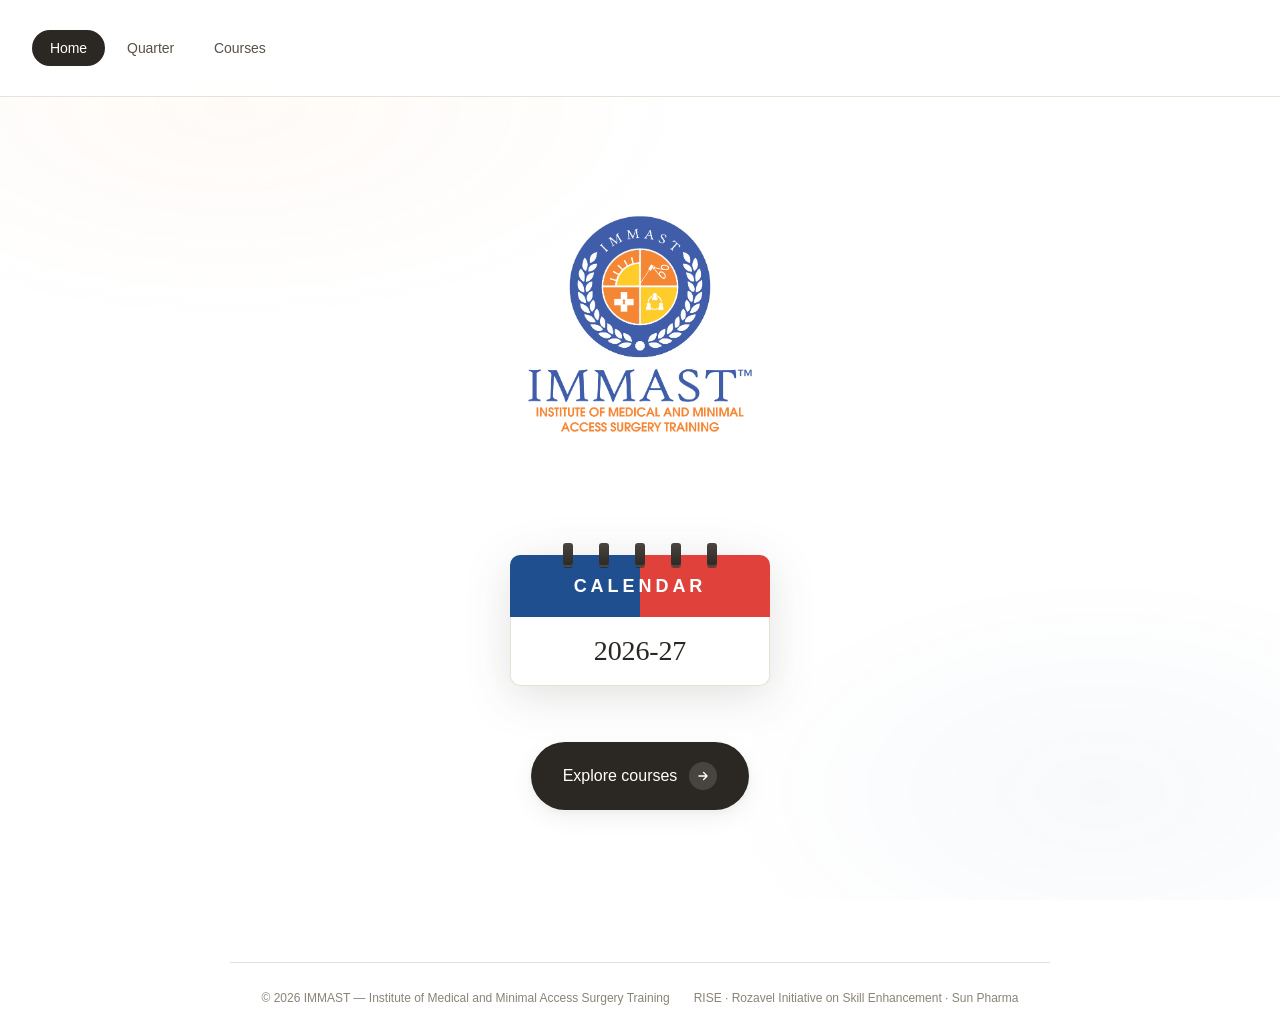
<file: index.html>
<!DOCTYPE html>
<html lang="en">
<head>
<meta charset="UTF-8" />
<meta name="viewport" content="width=device-width, initial-scale=1.0, maximum-scale=5.0" />
<meta name="color-scheme" content="light only" />
<meta name="theme-color" content="#FFFFFF" />
<meta name="format-detection" content="telephone=no, date=no, address=no, email=no" />
<title>IMMAST × RISE — Course Calendar 2026–27</title>

<meta http-equiv="Content-Security-Policy" content="default-src 'self'; script-src 'self'; style-src 'self' 'unsafe-inline'; font-src 'self'; img-src 'self'; frame-src 'self'; frame-ancestors 'none'; base-uri 'self'; form-action 'self'; object-src 'none'; connect-src 'self'; media-src 'self'; worker-src 'self'; manifest-src 'self'; upgrade-insecure-requests;">
<meta http-equiv="X-Content-Type-Options" content="nosniff">
<meta http-equiv="X-Frame-Options" content="DENY">
<meta name="referrer" content="strict-origin-when-cross-origin">
<meta http-equiv="Permissions-Policy" content="accelerometer=(), autoplay=(), camera=(), cross-origin-isolated=(), display-capture=(), encrypted-media=(), fullscreen=(self), geolocation=(), gyroscope=(), keyboard-map=(), magnetometer=(), microphone=(), midi=(), payment=(), picture-in-picture=(), publickey-credentials-get=(), screen-wake-lock=(), sync-xhr=(), usb=(), xr-spatial-tracking=()">

<style>
:root{
  --bg: #FFFFFF;
  --bg-2: #F6F3EE;
  --paper: #FFFFFF;
  --ink: #2B2722;
  --ink-2: #585148;
  --ink-3: #8A8378;
  --line: #E7E2D7;
  --line-2: #C7BFB0;

  --accent: #F47A21;
  --accent-soft: #F7B27A;
  --accent-bg: #FCE8D4;

  --immast: #1F4F8F;
  --immast-soft: #8FA6C6;
  --immast-bg: #DEE6F2;

  --rise: #E0423B;
  --rise-soft: #F0A19D;
  --rise-bg: #FADDDB;

  --shadow-sm: 0 1px 2px rgba(43,39,34,0.04), 0 1px 3px rgba(43,39,34,0.06);
  --shadow-md: 0 2px 8px rgba(43,39,34,0.05), 0 8px 24px rgba(43,39,34,0.06);
  --shadow-lg: 0 10px 40px rgba(43,39,34,0.10), 0 20px 60px rgba(43,39,34,0.08);

  --r-sm: 10px;
  --r-md: 16px;
  --r-lg: 24px;

  --ease: cubic-bezier(0.22, 1, 0.36, 1);

  --topbar-h: 84px;

  --font-sans: -apple-system, BlinkMacSystemFont, "Segoe UI", Roboto, "Helvetica Neue", Arial, sans-serif;
  --font-serif: "Iowan Old Style", "Palatino Linotype", Palatino, "Hoefler Text", Georgia, "Times New Roman", serif;
}

.q-1{ --q-color: var(--accent); --q-soft: var(--accent-soft); --q-bg: var(--accent-bg); }
.q-2{ --q-color: var(--immast); --q-soft: var(--immast-soft); --q-bg: var(--immast-bg); }
.q-3{ --q-color: var(--rise); --q-soft: var(--rise-soft); --q-bg: var(--rise-bg); }

html{
  color-scheme: light only;
  -webkit-text-size-adjust: 100%;
  -ms-text-size-adjust: 100%;
  text-size-adjust: 100%;
}
*{
  box-sizing: border-box; margin: 0; padding: 0;
  -webkit-tap-highlight-color: transparent;
  user-select: none;
  -webkit-user-select: none;
  font-synthesis: none;
  -webkit-font-synthesis: none;
}
em, i, address, cite, dfn, var{ font-style: normal; }
body{
  font-family: var(--font-sans);
  font-feature-settings: "kern" 1, "liga" 1;
  background: var(--bg);
  color: var(--ink);
  -webkit-font-smoothing: antialiased;
  -moz-osx-font-smoothing: grayscale;
  overflow-x: hidden;
  overscroll-behavior-y: none;
  forced-color-adjust: none;
  min-height: 100vh;
  display: flex;
  flex-direction: column;
}
input, textarea{ user-select: text; -webkit-user-select: text; font-size: 16px; }

.ambient{
  position: fixed; inset: 0; pointer-events: none; z-index: 0;
  background:
    radial-gradient(ellipse 60% 40% at 18% 12%, rgba(244,122,33,0.035), transparent 60%),
    radial-gradient(ellipse 50% 40% at 86% 88%, rgba(31,79,143,0.035), transparent 60%);
}

.topbar{
  position: sticky; top: 0; z-index: 40;
  background: rgba(255, 255, 255, 0.88);
  backdrop-filter: saturate(1.2) blur(12px);
  -webkit-backdrop-filter: saturate(1.2) blur(12px);
  border-bottom: 1px solid var(--line);
}
.topbar-inner{
  max-width: 1400px; margin: 0 auto;
  padding: 16px 32px;
  display: grid;
  grid-template-columns: 1fr auto 1fr;
  align-items: center;
  gap: 24px;
  min-height: 84px;
}
.topbar-nav{
  display: flex; align-items: center; gap: 4px;
  justify-self: start;
}
.nav-link{
  background: transparent;
  border: none;
  font-family: inherit;
  font-size: 14px;
  font-weight: 500;
  color: var(--ink-2);
  padding: 10px 18px;
  border-radius: 999px;
  cursor: pointer;
  transition: all 200ms var(--ease);
  letter-spacing: -0.005em;
}
.nav-link:hover{ color: var(--ink); background: var(--bg-2); }
.nav-link.active{ background: var(--ink); color: var(--paper); }
.nav-link[disabled]{ color: var(--ink-3); cursor: not-allowed; }
.nav-link[disabled]:hover{ background: transparent; color: var(--ink-3); }

.burger{
  display: none;
  align-items: center; justify-content: center;
  width: 44px; height: 44px;
  background: transparent;
  border: 1px solid var(--line-2);
  border-radius: 12px;
  cursor: pointer;
  color: var(--ink);
  transition: all 200ms var(--ease);
}
.burger:hover{ background: var(--bg-2); }
.burger svg{ width: 22px; height: 22px; }

.brand-group{
  display: flex; align-items: center; gap: 22px;
  justify-self: center;
}
body.screen-landing .brand-group,
body.screen-quarters .brand-group{ visibility: hidden; }
.brand-group img{ display: block; cursor: pointer; }
.logo-immast{ height: 64px; width: auto; }
.topbar-right{
  display: flex; align-items: center; gap: 16px;
  justify-self: end;
}

.mobile-drawer{
  position: absolute;
  top: 100%; left: 0; right: 0;
  background: rgba(255, 255, 255, 0.98);
  backdrop-filter: saturate(1.2) blur(12px);
  border-bottom: 1px solid var(--line);
  padding: 12px 20px 16px;
  display: none;
  flex-direction: column;
  gap: 4px;
  box-shadow: var(--shadow-md);
}
.mobile-drawer.open{ display: flex; }
.mobile-drawer .nav-link{
  text-align: left;
  padding: 12px 14px;
  font-size: 15px;
}

.back-slot{
  position: sticky;
  top: calc(var(--topbar-h) + 12px);
  z-index: 30;
  align-self: flex-start;
  width: 100%;
  text-align: left;
  pointer-events: none;
  margin-bottom: 20px;
}
.back-btn{
  display: inline-flex; align-items: center; gap: 8px;
  background: rgba(255, 255, 255, 0.92);
  backdrop-filter: blur(12px) saturate(1.2);
  -webkit-backdrop-filter: blur(12px) saturate(1.2);
  border: 1px solid var(--line-2);
  color: var(--ink);
  font-family: inherit;
  font-size: 13px;
  font-weight: 500;
  padding: 9px 18px 9px 14px;
  border-radius: 999px;
  cursor: pointer;
  transition: all 220ms var(--ease);
  box-shadow: var(--shadow-md);
  pointer-events: auto;
}
.back-btn:hover{ background: var(--ink); color: var(--paper); border-color: var(--ink); transform: translateX(-2px); }
.back-btn svg{ width: 14px; height: 14px; }

.stage{
  position: relative; z-index: 1;
  flex: 1;
}
.screen{
  position: absolute;
  top: 0; left: 0; right: 0;
  opacity: 0;
  pointer-events: none;
  transition: opacity 320ms var(--ease), transform 420ms var(--ease);
  transform: translateY(14px);
  padding: 48px 32px 80px;
}
.screen.active{
  position: relative;
  opacity: 1;
  pointer-events: auto;
  transform: translateY(0);
}
.screen.exit-left{ transform: translateX(-24px); }
.screen.exit-right{ transform: translateX(24px); }

.container{ max-width: 1280px; margin: 0 auto; width: 100%; }

.eyebrow{
  display: inline-flex; align-items: center; gap: 8px;
  padding: 6px 14px;
  background: var(--paper);
  border: 1px solid var(--line);
  border-radius: 999px;
  font-size: 12px;
  letter-spacing: 0.1em;
  text-transform: uppercase;
  color: var(--ink-2);
  font-weight: 500;
}
.eyebrow .dot{ width: 6px; height: 6px; border-radius: 999px; background: var(--accent); }

.landing{
  display: flex; flex-direction: column; justify-content: flex-start; align-items: center;
  text-align: center;
  min-height: calc(100vh - 84px - 128px);
  padding-top: clamp(24px, 4vw, 48px);
}
#screen-landing .landing{
  justify-content: center;
  padding-top: clamp(16px, 3vw, 40px);
  padding-bottom: clamp(32px, 6vw, 72px);
}
.landing-logos{
  display: flex; align-items: center; justify-content: center;
  gap: clamp(18px, 4vw, 64px);
  margin-bottom: clamp(32px, 5vw, 56px);
  flex-wrap: nowrap;
  max-width: 100%;
}
.landing-logos img{ display: block; height: auto; cursor: pointer; }
.landing-logo.immast{ height: clamp(82px, 28vw, 280px); }
.landing h1{
  font-family: var(--font-serif);
  font-weight: 400;
  font-size: clamp(48px, 7.5vw, 104px);
  line-height: 0.98;
  letter-spacing: -0.025em;
  color: var(--ink);
  max-width: 14ch;
  margin-bottom: 48px;
  text-wrap: balance;
}
.cta-primary{
  display: inline-flex; align-items: center; gap: 12px;
  background: var(--ink);
  color: #FFFFFF;
  font-family: inherit;
  font-size: 16px;
  font-weight: 500;
  padding: 20px 32px;
  border: none;
  border-radius: 999px;
  cursor: pointer;
  transition: all 260ms var(--ease);
  box-shadow: var(--shadow-md);
  margin-top: clamp(32px, 5vw, 56px);
}
.cta-primary:hover{ background: var(--accent); transform: translateY(-1px); box-shadow: var(--shadow-lg); }
.cta-primary:active{ transform: translateY(0); }
.cta-primary .arrow{
  width: 28px; height: 28px;
  border-radius: 999px;
  background: rgba(255,255,255,0.14);
  display: inline-flex; align-items: center; justify-content: center;
  transition: transform 260ms var(--ease);
}
.cta-primary:hover .arrow{ transform: translateX(3px); }
.cta-primary svg{ width: 14px; height: 14px; }

.cal-badge{
  position: relative;
  width: clamp(200px, 22vw, 260px);
  margin: clamp(20px, 3vw, 36px) auto 0;
  filter: drop-shadow(0 10px 22px rgba(43,39,34,0.14));
}
.cal-rings{
  position: absolute;
  left: 0; right: 0;
  top: -12px;
  display: flex; justify-content: center;
  gap: clamp(18px, 2.6vw, 26px);
  pointer-events: none;
  z-index: 2;
}
.cal-rings span{
  display: block;
  width: 10px;
  height: 24px;
  background: linear-gradient(180deg, #4A4540 0%, #2B2722 100%);
  border-radius: 3px;
  box-shadow: inset 0 -2px 0 rgba(255,255,255,0.14), 0 1px 0 rgba(0,0,0,0.35);
}
.cal-top{
  position: relative;
  height: clamp(48px, 6vw, 62px);
  background: linear-gradient(90deg, #1F4F8F 0%, #1F4F8F 50%, #E0423B 50%, #E0423B 100%);
  border-radius: 10px 10px 0 0;
  display: flex; align-items: center; justify-content: center;
  color: #FFFFFF;
  font-family: var(--font-sans);
  font-weight: 700;
  font-size: clamp(15px, 1.45vw, 18px);
  letter-spacing: 0.22em;
}
.cal-bottom{
  background: #FFFFFF;
  border: 1px solid var(--line);
  border-top: none;
  border-radius: 0 0 10px 10px;
  padding: clamp(12px, 1.6vw, 18px);
  text-align: center;
  color: #2B2722;
  font-family: var(--font-serif);
  font-size: clamp(22px, 2.2vw, 28px);
  font-weight: 500;
  letter-spacing: -0.005em;
}

.screen-header{
  text-align: center;
  margin-bottom: 56px;
}
.screen-header .eyebrow{ margin-bottom: 20px; }
.screen-header h2{
  font-family: var(--font-serif);
  font-weight: 400;
  font-size: clamp(36px, 5vw, 64px);
  line-height: 1.04;
  letter-spacing: -0.02em;
  margin-bottom: 16px;
  text-wrap: balance;
}
.screen-header h2 .accent{ color: var(--accent); font-weight: 500; }
.screen-header p{
  color: var(--ink-2);
  font-size: 16px;
  max-width: 56ch;
  margin: 0 auto;
  line-height: 1.6;
}

.quarter-grid{
  display: flex;
  flex-wrap: wrap;
  gap: clamp(16px, 2.2vw, 28px);
  justify-content: center;
  max-width: 1120px;
  margin: clamp(32px, 5vw, 56px) auto 0;
}

.q-card{
  position: relative;
  display: inline-flex;
  align-items: stretch;
  padding: 0;
  height: clamp(72px, 7vw, 92px);
  background: #FFFFFF;
  border: 2px solid var(--q-color, var(--accent));
  border-radius: 999px;
  cursor: pointer;
  font-family: var(--font-serif);
  color: var(--ink);
  box-shadow: 0 4px 14px rgba(43,39,34,0.08);
  transition: transform 260ms var(--ease), box-shadow 260ms var(--ease);
  padding-right: clamp(56px, 6vw, 72px);
}
.q-card:hover{ transform: translateY(-3px); box-shadow: 0 10px 28px rgba(43,39,34,0.14); }
.q-card:active{ transform: translateY(-1px); }

.q-card__label{
  padding: 0 clamp(24px, 2.6vw, 36px) 0 clamp(28px, 3vw, 40px);
  display: flex; align-items: center;
  font-size: clamp(22px, 2.2vw, 30px);
  font-weight: 500;
  letter-spacing: -0.005em;
  color: var(--ink);
}

.q-card__hex{
  position: absolute;
  right: -2px; top: 50%;
  transform: translateY(-50%);
  width: clamp(78px, 8vw, 100px);
  height: clamp(84px, 9vw, 108px);
  background: var(--q-color, var(--accent));
  clip-path: polygon(25% 4%, 75% 4%, 100% 50%, 75% 96%, 25% 96%, 0% 50%);
  display: flex; align-items: center; justify-content: center;
  color: #FFFFFF;
  font-size: clamp(32px, 3.4vw, 44px);
  font-weight: 600;
  letter-spacing: -0.01em;
  filter: drop-shadow(2px 3px 6px rgba(43,39,34,0.25));
}
.q-card__hex::after{
  content: "";
  position: absolute;
  inset: 0;
  clip-path: polygon(50% 0%, 100% 50%, 50% 100%, 50% 96%, 92% 50%, 50% 4%);
  background: rgba(0,0,0,0.16);
  pointer-events: none;
}

.screen.active .q-card{
  animation: rise 500ms var(--ease) backwards;
}
.screen.active .q-card:nth-child(1){ animation-delay: 60ms; }
.screen.active .q-card:nth-child(2){ animation-delay: 140ms; }
.screen.active .q-card:nth-child(3){ animation-delay: 220ms; }

@keyframes rise{
  from{ opacity: 0; transform: translateY(20px); }
  to{ opacity: 1; transform: translateY(0); }
}

.quarter-switch{
  display: flex; align-items: center; justify-content: space-between;
  gap: 12px;
  margin-bottom: 28px;
  padding: 10px 14px;
  background: var(--paper);
  border: 1px solid var(--line);
  border-radius: 999px;
}
.qs-btn{
  display: inline-flex; align-items: center; gap: 10px;
  background: transparent;
  border: none;
  color: var(--ink);
  font-family: inherit;
  font-size: 13px;
  font-weight: 500;
  padding: 8px 14px;
  border-radius: 999px;
  cursor: pointer;
  transition: all 220ms var(--ease);
  max-width: 45%;
  text-align: left;
}
.qs-btn:hover:not([disabled]){ background: var(--bg-2); }
.qs-btn[disabled]{ color: var(--ink-3); cursor: not-allowed; opacity: 0.5; }
.qs-btn svg{ width: 14px; height: 14px; flex-shrink: 0; }
.qs-btn .qs-meta{
  display: flex; flex-direction: column; gap: 1px;
  min-width: 0;
}
.qs-btn .qs-meta .qs-label{
  font-size: 10px; letter-spacing: 0.14em; text-transform: uppercase;
  color: var(--ink-3); font-weight: 500;
}
.qs-btn .qs-meta .qs-title{
  font-family: var(--font-serif); font-size: 15px; letter-spacing: -0.01em;
  white-space: nowrap; overflow: hidden; text-overflow: ellipsis;
}
.qs-btn.next{ text-align: right; flex-direction: row-reverse; }
.qs-spacer{
  max-width: 45%;
  flex: 1 1 0;
  visibility: hidden;
}
.qs-current{
  font-size: 12px; letter-spacing: 0.12em; text-transform: uppercase;
  color: var(--ink-3); font-weight: 500;
  padding: 0 8px;
}
.qs-current strong{
  color: var(--ink); font-weight: 600;
}

.course-header{
  display: flex; align-items: flex-end; justify-content: space-between;
  gap: 24px; flex-wrap: wrap;
  margin-bottom: 40px;
  padding-bottom: 24px;
  border-bottom: 1px solid var(--line);
}
.course-header-left h2{
  font-family: var(--font-serif);
  font-weight: 400;
  font-size: clamp(36px, 4.4vw, 56px);
  letter-spacing: -0.02em;
  line-height: 1.02;
  margin-bottom: 10px;
}
.course-header-left h2 .accent{ color: var(--q-color, var(--accent)); font-weight: 500; }
.course-header-left .sub{
  color: var(--ink-2);
  font-size: 15px;
}
.course-header-right{
  display: flex; gap: 10px;
  flex-wrap: wrap;
}
.specialty-chip{
  display: inline-flex; align-items: center; gap: 8px;
  padding: 10px 16px;
  background: var(--q-bg, var(--accent-bg));
  border: 1px solid var(--q-soft, var(--accent-soft));
  color: var(--q-color, var(--accent));
  border-radius: 999px;
  font-size: 13px;
  font-weight: 500;
}
.specialty-chip .tick{
  width: 5px; height: 5px; border-radius: 999px; background: currentColor;
}

.course-list{
  display: flex; flex-direction: column;
  gap: 12px;
}
.course-row{
  display: grid;
  grid-template-columns: 56px 1fr 220px 120px 56px;
  align-items: center;
  gap: 24px;
  background: var(--paper);
  border: 1px solid var(--line);
  border-radius: var(--r-md);
  padding: 20px 24px;
  cursor: pointer;
  transition: all 240ms var(--ease);
  font-family: inherit;
  text-align: left;
  color: var(--ink);
  width: 100%;
  position: relative;
}
.course-row::before{
  content: "";
  position: absolute;
  left: 0; top: 20px; bottom: 20px;
  width: 2px;
  background: var(--q-color, var(--accent));
  border-radius: 2px;
  opacity: 0;
  transition: opacity 240ms var(--ease);
}
.course-row:hover{ border-color: var(--line-2); transform: translateX(4px); box-shadow: var(--shadow-md); }
.course-row:hover::before{ opacity: 1; }

.course-idx{
  font-family: var(--font-serif);
  font-size: 22px;
  color: var(--ink-3);
  font-variant-numeric: tabular-nums;
}
.course-name{
  font-family: var(--font-serif);
  font-size: 20px;
  font-weight: 400;
  line-height: 1.3;
  letter-spacing: -0.01em;
}
.course-name small{
  display: block;
  font-family: var(--font-sans);
  font-size: 11px;
  letter-spacing: 0.1em;
  text-transform: uppercase;
  color: var(--ink-3);
  font-weight: 500;
  margin-bottom: 6px;
}
.course-dates{
  font-size: 14px;
  color: var(--ink-2);
  display: flex; flex-direction: column; gap: 2px;
}
.course-dates .label{
  font-size: 10px; letter-spacing: 0.12em; text-transform: uppercase; color: var(--ink-3); font-weight: 500;
}
.course-batch{
  display: flex; flex-direction: column; gap: 2px;
  font-size: 14px;
  color: var(--ink-2);
}
.course-batch .label{
  font-size: 10px; letter-spacing: 0.12em; text-transform: uppercase; color: var(--ink-3); font-weight: 500;
}
.course-batch .val{
  font-family: var(--font-serif);
  font-size: 22px;
  color: var(--ink);
}
.course-open{
  width: 44px; height: 44px;
  border-radius: 999px;
  background: var(--bg-2);
  display: flex; align-items: center; justify-content: center;
  color: var(--ink-2);
  transition: all 240ms var(--ease);
}
.course-row:hover .course-open{
  background: var(--q-color, var(--accent));
  color: white;
}
.course-row:hover .course-open svg{ transform: translate(2px, -2px); }
.course-open svg{ width: 16px; height: 16px; transition: transform 240ms var(--ease); }

.screen.active .course-row{
  animation: rise 420ms var(--ease) backwards;
}
.screen.active .course-row:nth-child(1){ animation-delay: 40ms; }
.screen.active .course-row:nth-child(2){ animation-delay: 100ms; }
.screen.active .course-row:nth-child(3){ animation-delay: 160ms; }
.screen.active .course-row:nth-child(4){ animation-delay: 220ms; }
.screen.active .course-row:nth-child(5){ animation-delay: 280ms; }

.site-foot{
  position: relative; z-index: 1;
  border-top: 1px solid var(--line);
  padding: 28px 32px;
  display: flex; justify-content: space-between; align-items: center;
  gap: 24px; flex-wrap: wrap;
  font-size: 12px;
  color: var(--ink-3);
  max-width: 1400px; margin: 0 auto;
}

@media (max-width: 1024px){
  .quarter-grid{ gap: 16px; }
  .course-row{ grid-template-columns: 40px 1fr 180px 100px 44px; gap: 18px; padding: 18px 20px; }
  .course-name{ font-size: 18px; }
  .topbar-inner{ padding: 12px 24px; }
  .screen{ padding: 40px 24px 64px; }
}
@media (max-width: 820px){
  :root{ --topbar-h: 72px; }
  .topbar-inner{
    grid-template-columns: 1fr auto 1fr;
    gap: 12px;
    padding: 12px 18px;
    min-height: 72px;
  }
  .topbar-nav{ display: none; }
  .burger{ display: inline-flex; justify-self: start; }
  .brand-group{ gap: 14px; }
  .logo-immast{ height: 48px; }

  .quarter-switch{ flex-wrap: wrap; padding: 8px; gap: 6px; border-radius: 14px; }
  .qs-btn{ max-width: 100%; flex: 1; padding: 8px 10px; }
  .qs-current{ flex-basis: 100%; text-align: center; order: -1; padding: 4px 0; }

  .q-card{ height: 76px; padding-right: 60px; }
  .q-card__label{ font-size: 22px; padding: 0 22px 0 26px; }
  .q-card__hex{ width: 82px; height: 88px; font-size: 32px; }

  .course-row{
    grid-template-columns: 28px 1fr 44px;
    grid-template-rows: auto auto;
    gap: 4px 16px;
  }
  .course-idx{ grid-row: 1; grid-column: 1; font-size: 18px; }
  .course-name{ grid-row: 1; grid-column: 2; font-size: 17px; }
  .course-dates{ grid-column: 2; grid-row: 2; flex-direction: row; align-items: baseline; gap: 12px; }
  .course-batch{ display: none; }
  .course-open{ grid-row: 1 / span 2; grid-column: 3; align-self: center; }

  .course-header{ flex-direction: column; align-items: flex-start; }

  .site-foot{ flex-direction: column; align-items: flex-start; }
}
@media (max-width: 600px){
  .quarter-grid{ flex-direction: column; align-items: center; gap: 14px; max-width: 540px; margin-left: auto; margin-right: auto; }
  .q-card{ width: 100%; max-width: 360px; }
}
@media (max-width: 520px){
  :root{ --topbar-h: 68px; }
  .topbar-inner{ padding: 10px 14px; min-height: 68px; }
  .brand-group{ gap: 10px; }
  .logo-immast{ height: 40px; }
  .burger{ width: 40px; height: 40px; }
  .burger svg{ width: 20px; height: 20px; }
  .screen{ padding: 28px 18px 56px; }
  .course-row{ padding: 14px 16px; gap: 2px 12px; }
}
@media (max-width: 380px){
  .logo-immast{ height: 34px; }
  .brand-group{ gap: 8px; }
}

.sr-only{ position: absolute; width: 1px; height: 1px; padding: 0; margin: -1px; overflow: hidden; clip: rect(0,0,0,0); white-space: nowrap; border: 0; }
</style>
</head>
<body>

<div class="ambient" aria-hidden="true"></div>

<header class="topbar" role="banner">
  <div class="topbar-inner">
    <nav class="topbar-nav" aria-label="Primary">
      <button class="nav-link" data-nav="landing">Home</button>
      <button class="nav-link" data-nav="quarters">Quarter</button>
      <button class="nav-link" data-nav="courses">Courses</button>
    </nav>

    <button class="burger" id="burger" aria-label="Open menu" aria-expanded="false" aria-controls="mobile-drawer">
      <svg viewBox="0 0 24 24" fill="none" stroke="currentColor" stroke-width="2" stroke-linecap="round" stroke-linejoin="round"><path d="M4 6h16M4 12h16M4 18h16"/></svg>
    </button>

    <div class="brand-group">
      <img class="logo-immast" src="assets/IMMAST Logo.png" alt="IMMAST — Institute of Medical and Minimal Access Surgery Training" />
    </div>

    <div class="topbar-right"></div>
  </div>

  <nav class="mobile-drawer" id="mobile-drawer" aria-label="Mobile primary">
    <button class="nav-link" data-nav="landing">Home</button>
    <button class="nav-link" data-nav="quarters">Quarter</button>
    <button class="nav-link" data-nav="courses">Courses</button>
  </nav>
</header>

<main class="stage" id="stage">

  <section class="screen active" id="screen-landing" data-screen="landing">
    <div class="container landing">
      <div class="landing-logos" aria-hidden="true">
        <img class="landing-logo immast" src="assets/IMMAST Logo.png" alt="" />
      </div>

      <div class="cal-badge" aria-label="Calendar 2026-27">
        <div class="cal-rings" aria-hidden="true">
          <span></span><span></span><span></span><span></span><span></span>
        </div>
        <div class="cal-top">CALENDAR</div>
        <div class="cal-bottom">2026-27</div>
      </div>

      <button class="cta-primary" id="go-quarters">
        Explore courses
        <span class="arrow">
          <svg viewBox="0 0 24 24" fill="none" stroke="currentColor" stroke-width="2.2" stroke-linecap="round" stroke-linejoin="round"><path d="M5 12h14M13 6l6 6-6 6"/></svg>
        </span>
      </button>
    </div>
  </section>

  <section class="screen" id="screen-quarters" data-screen="quarters">
    <div class="container landing">
      <div class="back-slot" id="backslot-quarters"></div>

      <div class="landing-logos" aria-hidden="true">
        <img class="landing-logo immast" src="assets/IMMAST Logo.png" alt="" />
      </div>

      <div class="cal-badge" aria-label="Calendar 2026-27">
        <div class="cal-rings" aria-hidden="true">
          <span></span><span></span><span></span><span></span><span></span>
        </div>
        <div class="cal-top">CALENDAR</div>
        <div class="cal-bottom">2026-27</div>
      </div>

      <div class="quarter-grid" id="quarter-grid"></div>
    </div>
  </section>

  <section class="screen" id="screen-courses" data-screen="courses">
    <div class="container">
      <div class="back-slot" id="backslot-courses"></div>
      <div class="quarter-switch" id="quarter-switch"></div>
      <div class="course-header" id="course-header"></div>
      <div class="course-list" id="course-list"></div>
    </div>
  </section>

</main>

<footer class="site-foot">
  <div>© 2026 IMMAST — Institute of Medical and Minimal Access Surgery Training</div>
  <div>RISE · Rozavel Initiative on Skill Enhancement · Sun Pharma</div>
</footer>

<script src="script.js" integrity="sha384-A+Ct6dbJ8FGeuEeyg1Lf+o1vy4goAuiJLWhJfZBiBYqi0Lax/h2ip8LG7iopjPua" defer></script>
</body>
</html>
</file>
